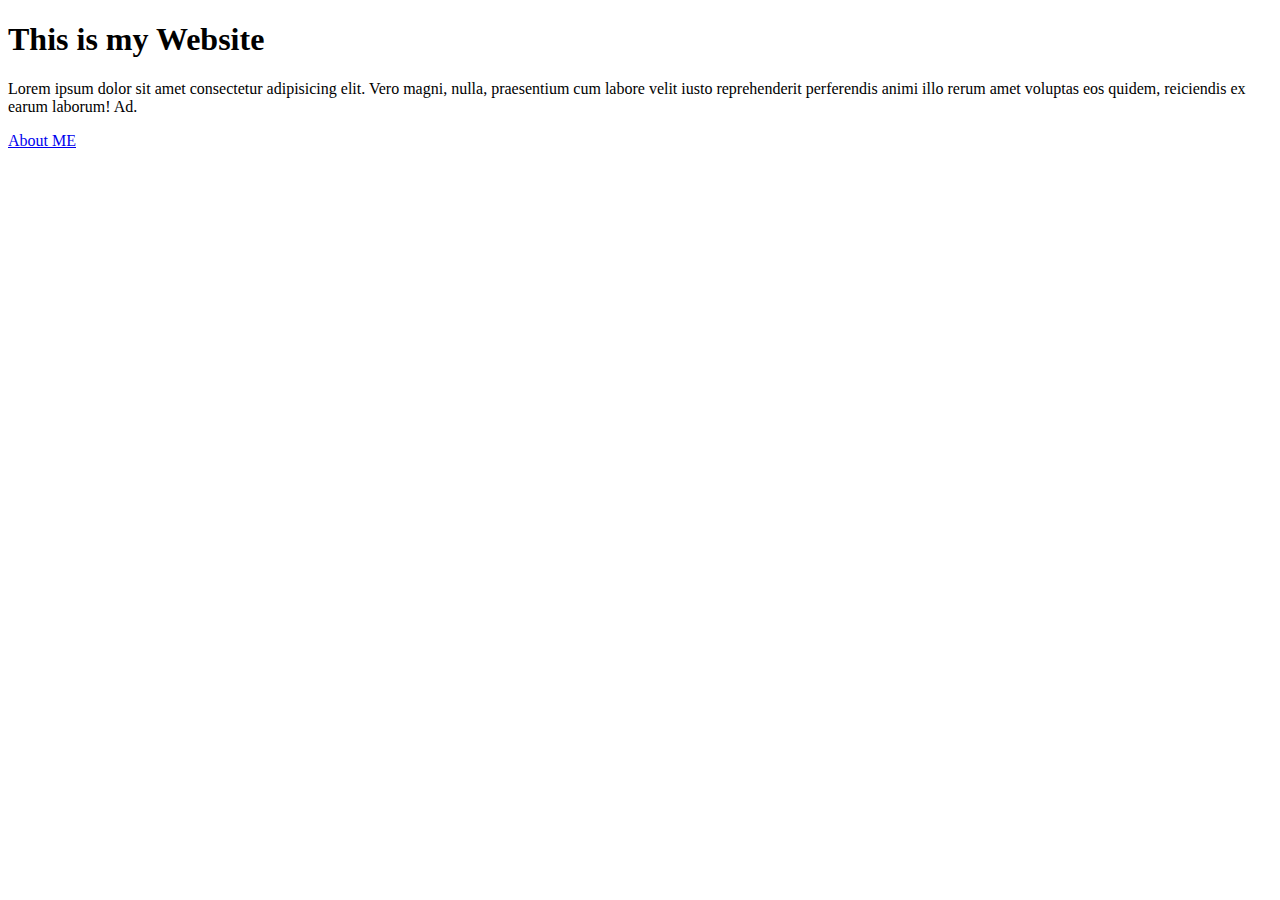
<file: index.html>
<!DOCTYPE html>
<html lang="en">
<head>
    <meta charset="UTF-8">
    <meta name="viewport" content="width=device-width, initial-scale=1.0">
    <title>Document</title>
</head>
<body>
    <div class="container">
        <div class="row">
            <div class="col">
                <h1>This is my Website</h1>
                <p>Lorem ipsum dolor sit amet consectetur adipisicing elit. Vero magni, nulla, praesentium cum labore velit iusto reprehenderit perferendis animi illo rerum amet voluptas eos quidem, reiciendis ex earum laborum! Ad.</p>
            </div>
        </div>
        <div class="row">
            <p><a href="test/about.html">About ME</a></p>
        </div>
    </div>
</body>
</html>
</file>
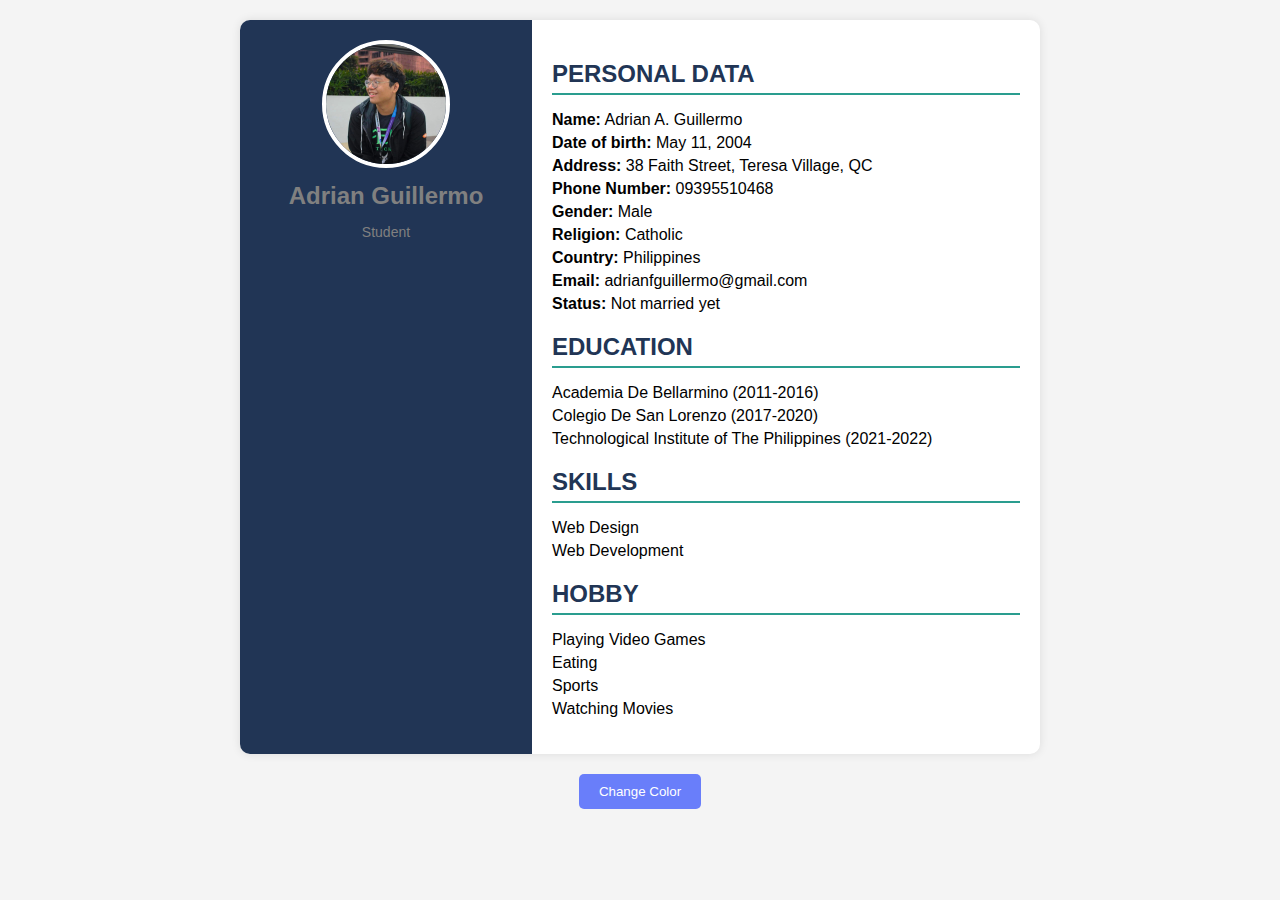
<file: Machine Problem/index.html>
<!DOCTYPE html>
<html lang="en">
<head>
    <meta charset="UTF-8">
    <meta name="viewport" content="width=device-width, initial-scale=1.0">
    <title>Resume</title>
    <link rel="stylesheet" href="style.css">
</head>
<body>
    <div class="resume-container">
        <div class="sidebar" id="sidebar">
            <img src="pic.jpg" alt="Profile Picture" class="profile-pic">
            <h1>Adrian Guillermo</h1>
            <p>Student</p>
        </div>
        <div class="content">
            <section>
                <h2 class="section-title">PERSONAL DATA</h2>
                <ul>
                    <li><strong>Name:</strong> Adrian A. Guillermo</li>
                    <li><strong>Date of birth:</strong> May 11, 2004</li>
                    <li><strong>Address:</strong> 38 Faith Street, Teresa Village, QC</li>
                    <li><strong>Phone Number:</strong> 09395510468</li>
                    <li><strong>Gender:</strong> Male</li>
                    <li><strong>Religion:</strong> Catholic</li>
                    <li><strong>Country:</strong> Philippines</li>
                    <li><strong>Email:</strong> adrianfguillermo@gmail.com</li>
                    <li><strong>Status:</strong> Not married yet</li>
                </ul>
            </section>
            <section>
                <h2 class="section-title">EDUCATION</h2>
                <ul>
                    <li>Academia De Bellarmino (2011-2016)</li>
                    <li>Colegio De San Lorenzo (2017-2020)</li>
                    <li>Technological Institute of The Philippines (2021-2022)</li>
                </ul>
            </section>
            <section>
                <h2 class="section-title">SKILLS</h2>
                <ul>
                    <li>Web Design</li>
                    <li>Web Development</li>
                </ul>
            </section>
            <section>
                <h2 class="section-title">HOBBY</h2>
                <ul>
                    <li>Playing Video Games</li>
                    <li>Eating</li>
                    <li>Sports</li>
                    <li>Watching Movies</li>
                </ul>
            </section>
        </div>
    </div>
    <button onclick="changeColor()">Change Color</button>
    
    <script>
        function changeColor() {
            const colors = ['#213555', '#3E5879', '#D8C4B6', '#F5EFE7'];
            
            let bodyColor = colors[Math.floor(Math.random() * colors.length)];
            document.body.style.backgroundColor = bodyColor;

            let sidebarAndTitleColor;
            do {
                sidebarAndTitleColor = colors[Math.floor(Math.random() * colors.length)];
            } while (sidebarAndTitleColor === bodyColor);

            document.getElementById('sidebar').style.backgroundColor = sidebarAndTitleColor;
            
            const sectionTitles = document.querySelectorAll('.section-title');
            sectionTitles.forEach(title => {
                title.style.color = sidebarAndTitleColor;
                title.style.borderColor = sidebarAndTitleColor;
            });
        }
    </script>
</body>
</html>
</file>
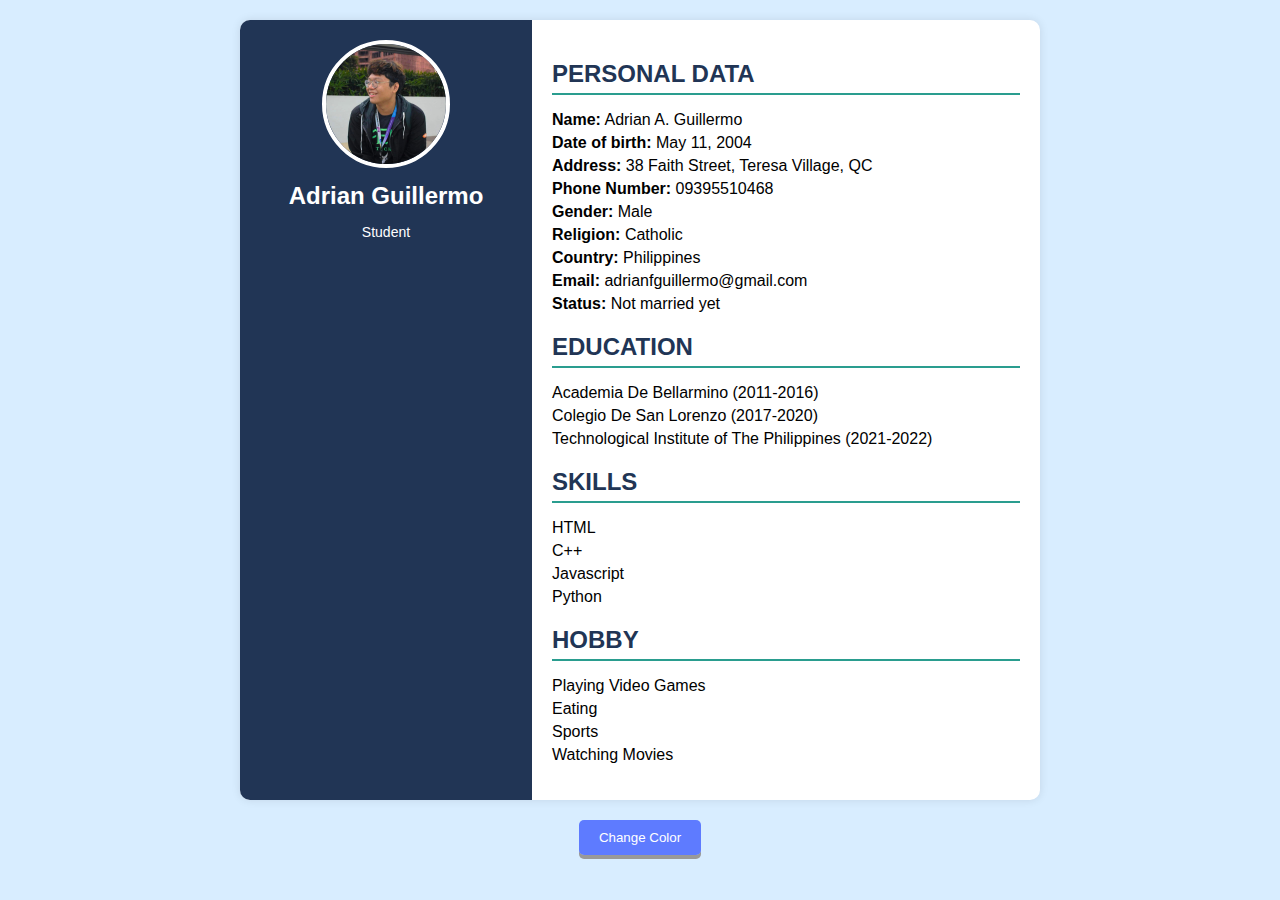
<file: TS1/index.html>
<!DOCTYPE html>
<html lang="en">
<head>
    <meta charset="UTF-8">
    <meta name="viewport" content="width=device-width, initial-scale=1.0">
    <title>Resume</title>
    <link rel="stylesheet" href="style.css">
</head>
<body>
    <div class="resume-container" id="resume-container">
        <div class="sidebar" id="sidebar">
            <img src="pic.jpg" alt="Profile Picture" class="profile-pic">
            <h1>Adrian Guillermo</h1>
            <p>Student</p>
        </div>
        <div class="content" id="content">
            <section>
                <h2 class="section-title">PERSONAL DATA</h2>
                <ul>
                    <li><strong>Name:</strong> Adrian A. Guillermo</li>
                    <li><strong>Date of birth:</strong> May 11, 2004</li>
                    <li><strong>Address:</strong> 38 Faith Street, Teresa Village, QC</li>
                    <li><strong>Phone Number:</strong> 09395510468</li>
                    <li><strong>Gender:</strong> Male</li>
                    <li><strong>Religion:</strong> Catholic</li>
                    <li><strong>Country:</strong> Philippines</li>
                    <li><strong>Email:</strong> adrianfguillermo@gmail.com</li>
                    <li><strong>Status:</strong> Not married yet</li>
                </ul>
            </section>
            <section>
                <h2 class="section-title">EDUCATION</h2>
                <ul>
                    <li>Academia De Bellarmino (2011-2016)</li>
                    <li>Colegio De San Lorenzo (2017-2020)</li>
                    <li>Technological Institute of The Philippines (2021-2022)</li>
                </ul>
            </section>
            <section>
                <h2 class="section-title">SKILLS</h2>
                <ul>
                    <li>HTML</li>
                    <li>C++</li>
                    <li>Javascript</li>
                    <li>Python</li>
                </ul>
            </section>
            <section>
                <h2 class="section-title">HOBBY</h2>
                <ul>
                    <li>Playing Video Games</li>
                    <li>Eating</li>
                    <li>Sports</li>
                    <li>Watching Movies</li>
                </ul>
            </section>
        </div>
    </div>
    <button onclick="changeColor()">Change Color</button>
    
    <script>
        function changeColor() {
            const colors = ['#213555', '#3E5879', '#D8C4B6', '#F5EFE7'];
            
            let resumeColor = colors[Math.floor(Math.random() * colors.length)];
            document.getElementById('resume-container').style.backgroundColor = resumeColor;
            
            let sidebarColor;
            do {
                sidebarColor = colors[Math.floor(Math.random() * colors.length)];
            } while (sidebarColor === resumeColor);
            document.getElementById('sidebar').style.backgroundColor = sidebarColor;
            
            let textColor;
            do {
                textColor = colors[Math.floor(Math.random() * colors.length)];
            } while (textColor === sidebarColor || textColor === resumeColor);
            
            document.getElementById('content').style.color = textColor;
            
            const sectionTitles = document.querySelectorAll('.section-title');
            sectionTitles.forEach(title => {
                title.style.color = textColor;
                title.style.borderColor = textColor;
            });
        }
    </script>
</body>
</html>
</file>
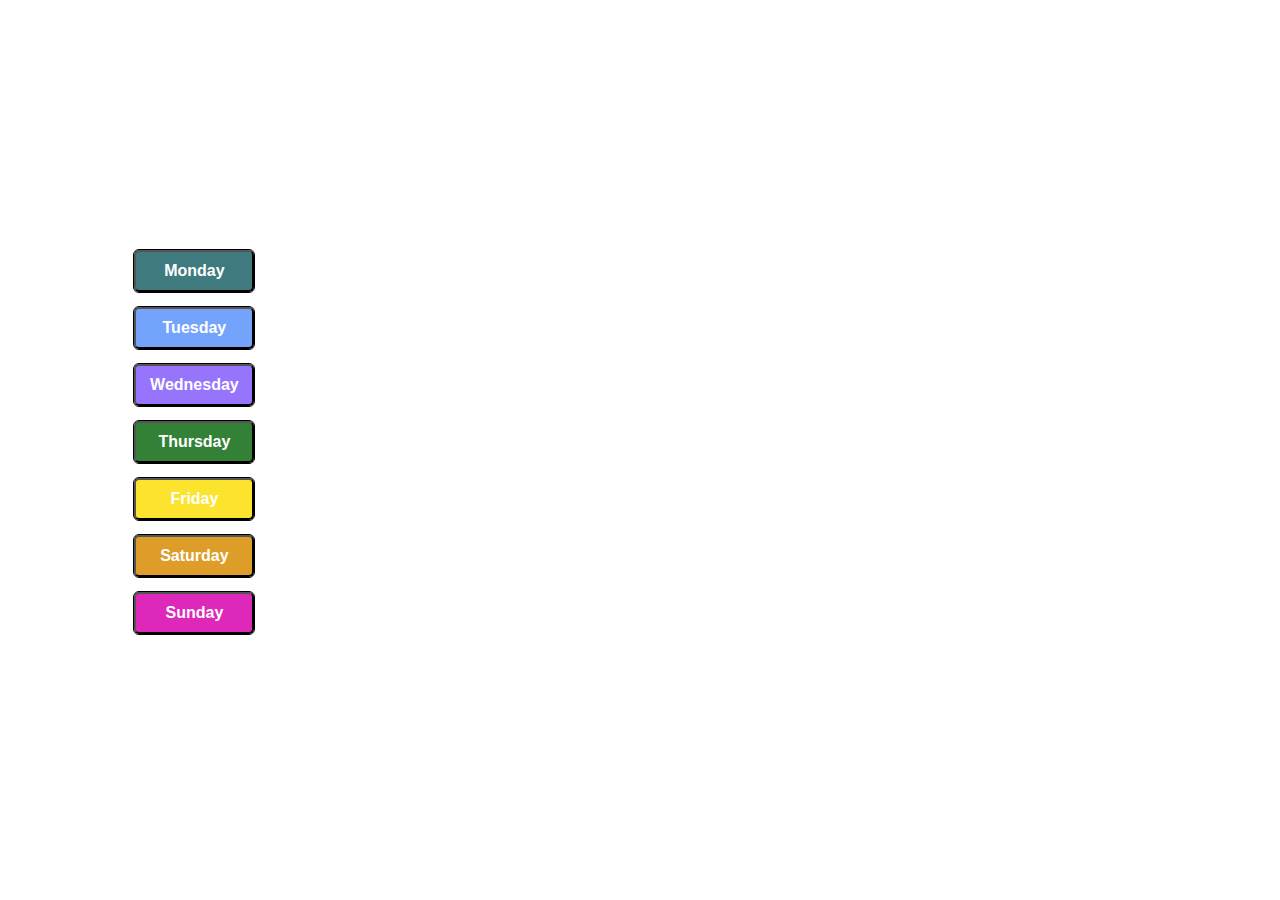
<file: TSA2/index.html>
<!DOCTYPE html>
<html lang="en">
<head>
    <meta charset="UTF-8">
    <meta name="viewport" content="width=device-width, initial-scale=1.0">
    <title>TSA2</title>
    <link rel="stylesheet" href="styles.css">
</head>
<body>

    <div class="container">
        <div class="button-container">
            <button id="monday" class="day-button" onclick="animateBox('#3f7a7f')">Monday</button>
            <button id="tuesday" class="day-button" onclick="animateBox('#74a3fb')">Tuesday</button>
            <button id="wednesday" class="day-button" onclick="animateBox('#9674fb')">Wednesday</button>
            <button id="thursday" class="day-button" onclick="animateBox('#338037')">Thursday</button>
            <button id="friday" class="day-button" onclick="animateBox('#fce32e')">Friday</button>
            <button id="saturday" class="day-button" onclick="animateBox('#dd9d28')">Saturday</button>
            <button id="sunday" class="day-button" onclick="animateBox('#dd28ba')">Sunday</button>
        </div>

        <div id="box"></div> 
    </div>

    <script>
let isAnimating = false; 

function animateBox(color) {
        if (isAnimating) return; 
        isAnimating = true;

        let container = document.querySelector(".container");

        let newBox = document.createElement("div");
        newBox.classList.add("box");
        newBox.style.borderColor = color;
        newBox.style.backgroundColor = color; 

        newBox.style.top = "-470px";
        newBox.style.opacity = "500";

        container.appendChild(newBox);

        setTimeout(() => {
            newBox.style.top = "200px";
            newBox.style.opacity = "500";
            newBox.style.backgroundColor = "transparent"; 
        }, 10);

        let oldBox = document.querySelector(".box:not(:last-child)");
        if (oldBox) {
            oldBox.style.top = "-470px";
            oldBox.style.opacity = "500";
            oldBox.style.backgroundColor = oldBox.style.borderColor; 
            setTimeout(() => oldBox.remove(), 1000);
        }

        setTimeout(() => {
            isAnimating = false;
        }, 1000);
    }

    </script>

</body>
</html>
</file>
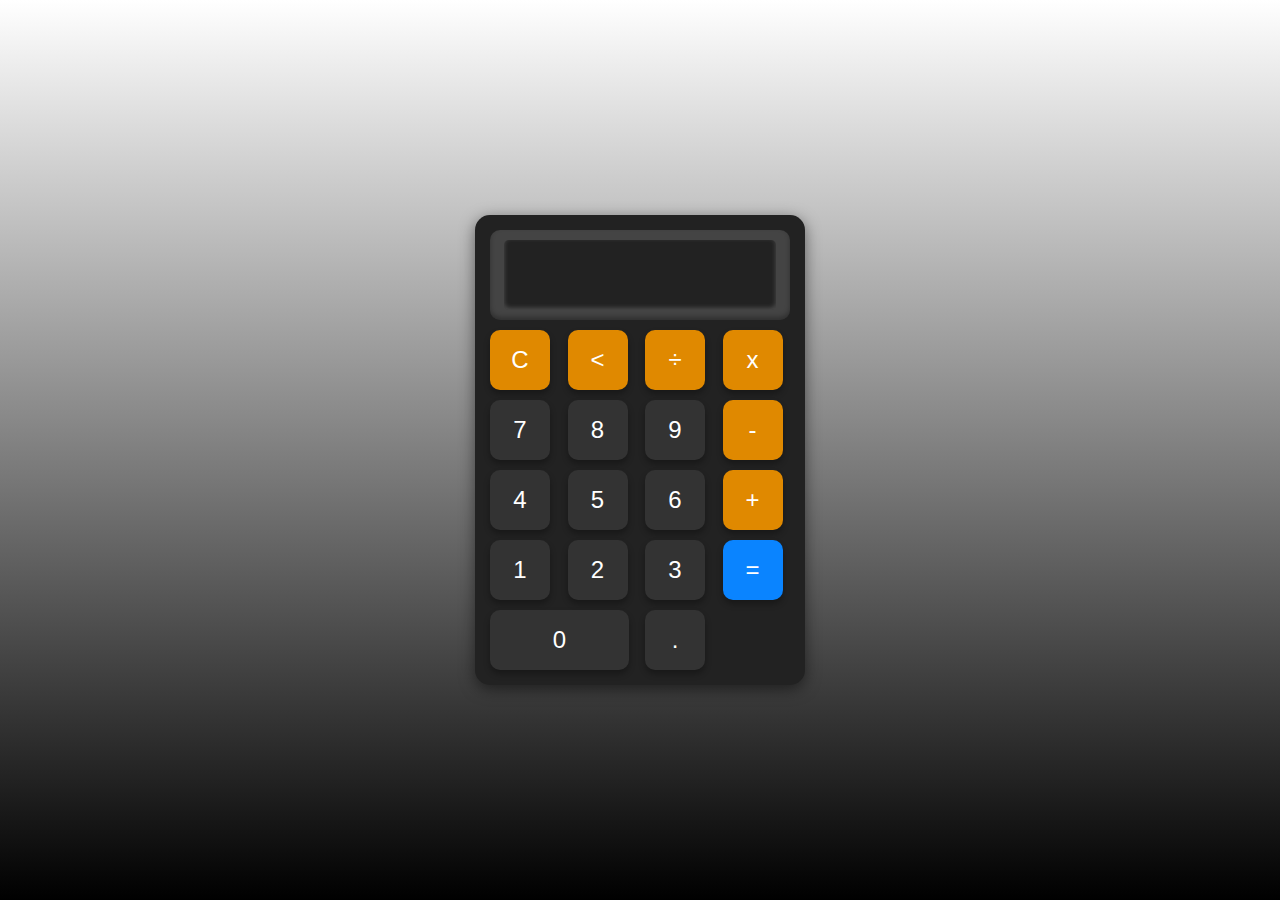
<file: TSA3/index.html>
<!DOCTYPE html>
<html lang="en">
<head>
    <meta charset="UTF-8">
    <meta name="viewport" content="width=device-width, initial-scale=1.0">
    <title>TSA3</title>
    <link rel="stylesheet" href="style.css">
</head>
<body>
    <div class="container">
        <div class="calculator">
            <div class="display">
                <input type="text" id="display" disabled>
            </div>
            <div class="buttons">
                <button class="operator" onclick="clearDisplay()">C</button>
                <button class="operator" onclick="deleteLast()"><</button>
                <button class="operator" onclick="appendValue('/')">÷</button>
                <button class="operator" onclick="appendValue('*')">x</button>

                <button onclick="appendValue('7')">7</button>
                <button onclick="appendValue('8')">8</button>
                <button onclick="appendValue('9')">9</button>
                <button class="operator" onclick="appendValue('-')">-</button>

                <button onclick="appendValue('4')">4</button>
                <button onclick="appendValue('5')">5</button>
                <button onclick="appendValue('6')">6</button>
                <button class="operator" onclick="appendValue('+')">+</button>

                <button onclick="appendValue('1')">1</button>
                <button onclick="appendValue('2')">2</button>
                <button onclick="appendValue('3')">3</button>
                <button class="equals" onclick="calculateResult()">=</button>

                <button onclick="appendValue('0')" class="zero">0</button>
                <button onclick="appendValue('.')">.</button>
            </div>
        </div>
    </div>

    <script>
        let display = document.getElementById("display");

        function appendValue(value) {
            display.value += value;
        }

        function clearDisplay() {
            display.value = "";
        }

        function deleteLast() {
            display.value = display.value.slice(0, -1);
        }

        function calculateResult() {
            try {
                display.value = eval(display.value);
            } catch (error) {
                display.value = "Error";
            }
        }
    </script>
</body>
</html>
</file>
<file: Machine Problem/style.css>
body {
    font-family: Arial, sans-serif;
    margin: 0;
    padding: 0;
    background-color: #f4f4f4;
    transition: background-color 0.5s;
}

.resume-container {
    display: flex;
    max-width: 800px;
    margin: 20px auto;
    background: white;
    box-shadow: 0 0 10px rgba(0, 0, 0, 0.1);
    border-radius: 10px;
    overflow: hidden;
}

.sidebar {
    background: #213555;
    color: grey;
    padding: 20px;
    text-align: center;
    width: 35%;
    transition: background-color 0.5s;
}

.profile-pic {
    width: 120px;
    height: 120px;
    border-radius: 50%;
    border: 4px solid white;
    margin-bottom: 10px;
}

h1 {
    font-size: 24px;
    margin: 0;
}

p {
    font-size: 14px;
}

.content {
    padding: 20px;
    width: 65%;
}

h2 {
    color: #213555;
    border-bottom: 2px solid #2a9d8f;
    padding-bottom: 5px;
    margin-bottom: 10px;
    transition: color 0.5s, border-color 0.5s;
}

ul {
    list-style: none;
    padding: 0;
}

ul li {
    margin-bottom: 5px;
}

button {
    display: block;
    margin: 20px auto;
    padding: 10px 20px;
    background: #052aff94;
    color: white;
    border: none;
    cursor: pointer;
    border-radius: 5px;
}

button:hover {
    background: #6197ec;
}
</file>
<file: TS1/style.css>
body {
    font-family: Arial, sans-serif;
    margin: 0;
    padding: 0;
    background-color: #219bff2d;
    transition: background-color 0.5s;
}

.resume-container {
    display: flex;
    max-width: 800px;
    margin: 20px auto;
    background: white;
    box-shadow: 0 0 10px rgba(0, 0, 0, 0.1);
    border-radius: 10px;
    overflow: hidden;
}

.sidebar {
    background: #213555;
    color: white;
    padding: 20px;
    text-align: center;
    width: 35%;
    transition: background-color 0.5s;
}

.profile-pic {
    width: 120px;
    height: 120px;
    border-radius: 50%;
    border: 4px solid white;
    margin-bottom: 10px;
}

h1 {
    font-size: 24px;
    margin: 0;
}

p {
    font-size: 14px;
}

.content {
    padding: 20px;
    width: 65%;
}

h2 {
    color: #213555;
    border-bottom: 2px solid #2a9d8f;
    padding-bottom: 5px;
    margin-bottom: 10px;
    transition: color 0.5s, border-color 0.5s;
}

ul {
    list-style: none;
    padding: 0;
}

ul li {
    margin-bottom: 5px;
}

button {
    display: block;
    margin: 20px auto;
    padding: 10px 20px;
    background: #052aff94;
    color: white;
    border: none;
    cursor: pointer;
    border-radius: 5px;
    transition: background 0.3s, transform 0.3s, box-shadow 0.3s;
    box-shadow: 0 4px #999;
}

button:hover {
    background: #031a3f;
}

button:active {
    transform: translateY(4px);
    box-shadow: 0 2px #666;
    background: #02102a;
}
</file>
<file: TSA2/styles.css>
body {
    font-family: Arial, sans-serif;
    text-align: center;
    margin-top: 250px;
}

.container {
    display: flex;
    justify-content: space-between;
    align-items: center;
    width: 80%;
    margin: auto;
}

.button-container {
    display: flex;
    flex-direction: column;
    gap: 15px;
    align-items: flex-start;
}

.day-button {
    width: 120px;
    padding: 10px;
    color: white;
    font-size: 16px;
    font-weight: bold;
    cursor: pointer;
    border-radius: 5px;
    transition: transform 0.2s;
    outline: 1px solid black;
}

.day-button:hover {
    transform: scale(1.1);
}

#monday { background: #3f7a7f;}
#tuesday { background: #74a3fb;}
#wednesday { background: #9674fb;}
#thursday { background: #338037;}
#friday { background: #fce32e;}
#saturday { background: #dd9d28;}
#sunday { background: #dd28ba; }

.box {
    width: 450px;
    height: 450px;
    position: absolute;
    right: 35%;
    border: 10px solid transparent;
    transition: 
    top 1s ease-in-out, opacity 1s ease-in-out, border-color 1s ease-in-out, background-color 1s ease-in-out;
}
</file>
<file: TSA3/style.css>
body {
    display: flex;
    justify-content: center;
    align-items: center;
    height: 100vh;
    background: linear-gradient(to bottom, hsl(0, 0%, 100%), #000000);
    margin: 0;
    font-family: 'Arial', sans-serif;
}

.container {
    display: flex;
    justify-content: center;
    align-items: center;
}

.calculator {
    background: #222;
    padding: 15px;
    border-radius: 15px;
    box-shadow: 0px 4px 15px rgba(0, 0, 0, 0.5);
    text-align: center;
    width: 300px;
}

.display {
    background: #444;
    border-radius: 10px;
    padding: 10px;
    box-shadow: inset 0px -3px 5px rgba(0, 0, 0, 0.3);
}

#display {
    width: 90%;
    height: 50px;
    font-size: 2em;
    text-align: right;
    padding: 10px;
    border: none;
    background: #222;
    color: white;
    border-radius: 5px;
    box-shadow: inset 0px -2px 5px rgba(255, 255, 255, 0.2);
}

.buttons {
    display: grid;
    grid-template-columns: repeat(4, 1fr);
    gap: 10px;
    margin-top: 10px;
}

button {
    width: 60px;
    height: 60px;
    font-size: 1.5em;
    border: none;
    border-radius: 10px;
    cursor: pointer;
    background: #333;
    color: white;
    box-shadow: 0px 4px 6px rgba(0, 0, 0, 0.3);
    transition: 0.2s;
}

button:active {
    transform: translateY(2px);
    box-shadow: 0px 2px 4px rgba(0, 0, 0, 0.2);
}

.operator {
    background: #e08900;
}

.operator:hover {
    background: #e08900;
}

.equals {
    background: #0a84ff;
    grid-row: span 2;
}

.equals:hover {
    background: #007aff;
}

.zero {
    grid-column: span 2;
    width: 139px;
}
</file>
